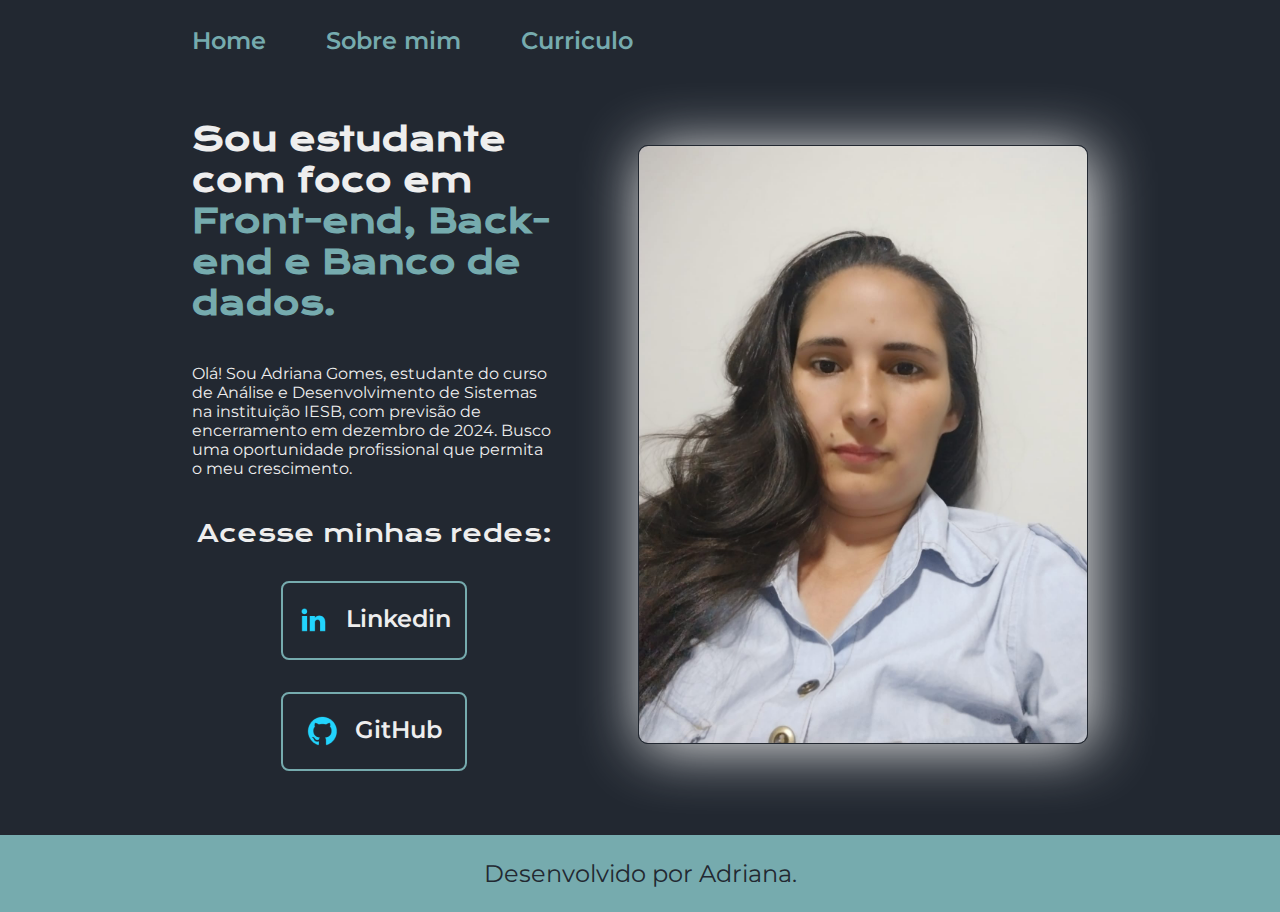
<file: index.html>
<!DOCTYPE html>
<html lang="pt-br">

<head>
    <meta charset="UTF-8">
    <meta http-equiv="X-UA-Compatible" content="IE=edge">
    <meta name="viewport" content="width=device-width, initial-scale=1.0">
    <title>Portifolio</title>
    <link rel="stylesheet" href="./style/style.css">
</head>

<body>
    <header class="cabecalho">
        <nav class="cabecalho__menu">
            <a class="cabecalho__menu__link" href="index.html">Home</a>
            <a class="cabecalho__menu__link" href="about.html">Sobre mim</a>
            <a class="cabecalho__menu__link" href="curriculo.html">Curriculo</a>
        </nav>
    </header>
    <main class="apresentacao">
        <section class="apresentacao__conteudo">
            <h1 class="apresentacao__conteudo__titulo">Sou estudante com foco em <strong 
            class="titulo-destaque"> Front-end, Back-end e Banco de dados.
            </strong></h1>
            <p class="apresentacao__conteudo__texto">Olá! Sou Adriana Gomes, estudante do curso de Análise e Desenvolvimento de Sistemas na instituição IESB, com previsão de encerramento em dezembro de 2024. Busco uma oportunidade profissional que permita o meu crescimento.</p>
            <div class="apresentacao__links">
                <h2 class="apresentacao__links__subtitulo">Acesse minhas redes:</h2>
                <a class="apresentacao__links__navegacao" href="https://linkedin.com/in/adriana-pimenta-0a956a268"><img src="./assets/linkedin.png">Linkedin</a>
                <a class="apresentacao__links__navegacao" href="https://github.com/AdrianaGomesPimenta"><img src="./assets/github.png">GitHub</a>
            </div>
        </section>
        <img class="apresentacao__imagem" src="./assets/img_Adriana.jpg" alt="Foto da Adriana">
    </main>
    <footer class="rodape">
        <p>Desenvolvido por Adriana.</p>
    </footer>
</body>

</html>
</file>
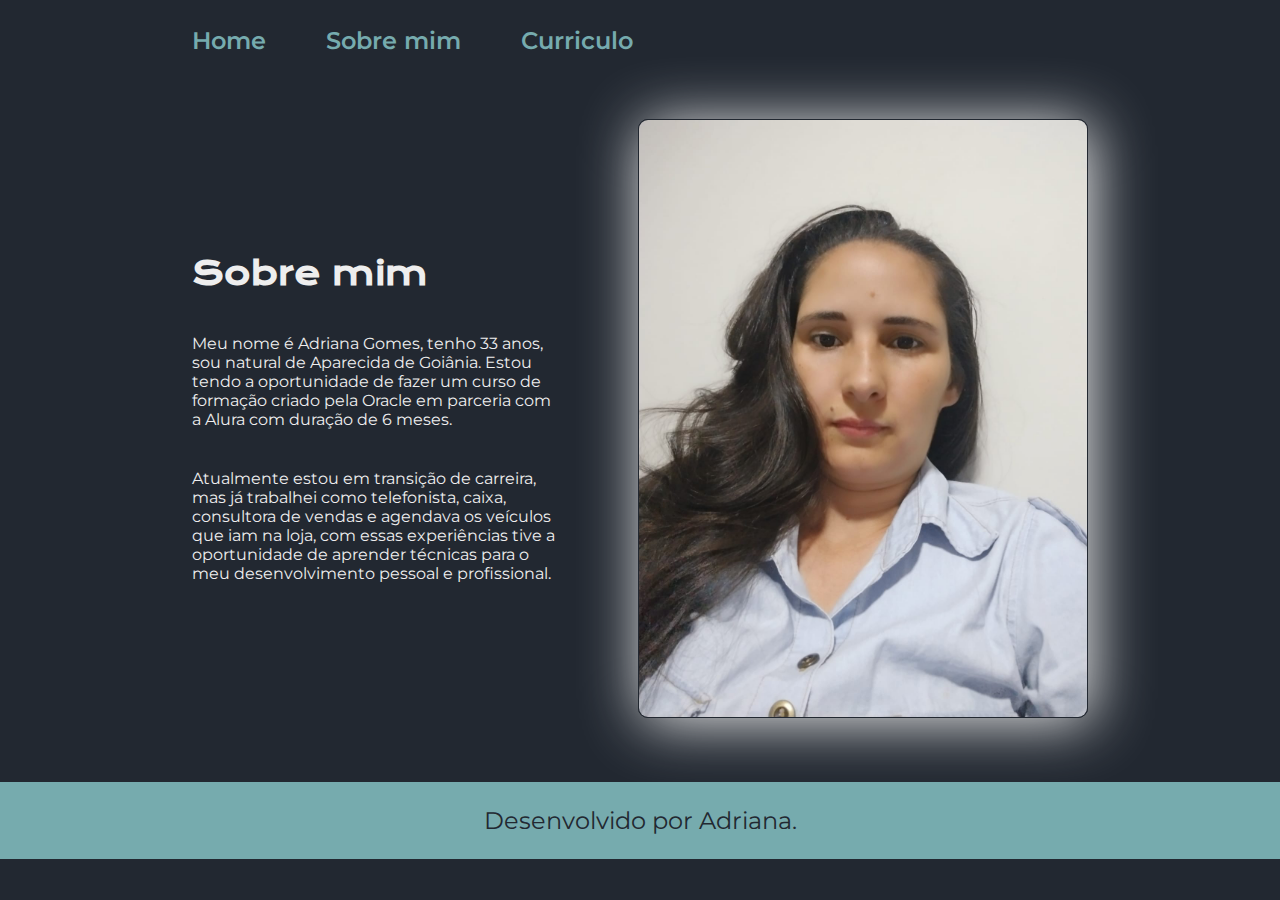
<file: about.html>
<!DOCTYPE html>
<html lang="pt-br">
<head>
    <meta charset="UTF-8">
    <meta http-equiv="X-UA-Compatible" content="IE=edge">
    <meta name="viewport" content="width=device-width, initial-scale=1.0">
    <title>Sobre mim</title>
    <link rel="stylesheet" href="./style/style.css">
</head>
<body>
    <header class="cabecalho">
        <nav class="cabecalho__menu">
            <a class="cabecalho__menu__link" href="index.html">Home</a>
            <a class="cabecalho__menu__link" href="about.html">Sobre mim</a>
            <a class="cabecalho__menu__link" href="curriculo.html">Curriculo</a>
        </nav>
    </header>
    <main class="apresentacao">
        <section class="apresentacao__conteudo">
            <h1 class="apresentacao__conteudo__titulo">Sobre mim</h1>
            <p class="apresentacao__conteudo__texto">Meu nome é Adriana Gomes, tenho 33 anos, sou natural de Aparecida de Goiânia. Estou tendo a oportunidade de fazer um curso de formação criado pela Oracle em parceria com a Alura com duração de 6 meses.</p>
            <p class="apresentacao__conteudo__texto">Atualmente estou em transição de carreira, mas já trabalhei como telefonista, caixa, consultora de vendas e  agendava os veículos que iam na loja, com essas experiências tive a oportunidade de aprender técnicas para o meu desenvolvimento pessoal e profissional. </p>
        </section>
        <img class="apresentacao__imagem" src="./assets/img_Adriana.jpg" alt="Foto da Adriana">
    </main>
    <footer class="rodape">
        <p>Desenvolvido por Adriana.</p>
    </footer>
</body>
</html>
</file>
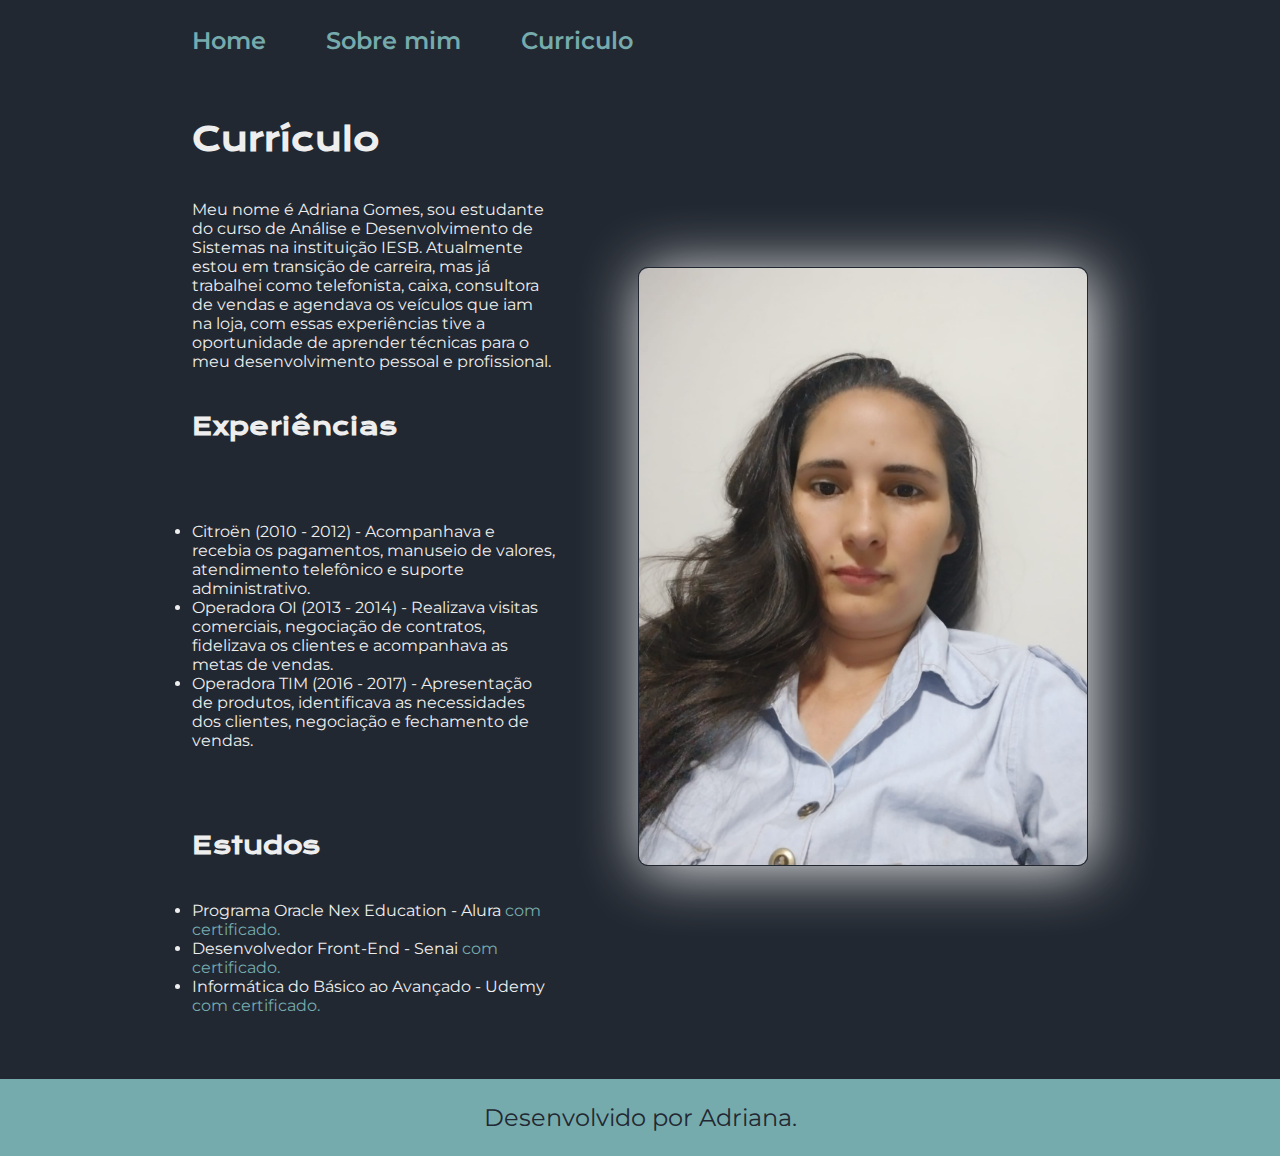
<file: curriculo.html>
<!DOCTYPE html>
<html lang="pt-br">
<head>
    <meta charset="UTF-8">
    <meta http-equiv="X-UA-Compatible" content="IE=edge">
    <meta name="viewport" content="width=device-width, initial-scale=1.0">
    <title>Curriculo</title>
    <link rel="stylesheet" href="./style/style.css">
</head>
<body>
    <header class="cabecalho">
        <nav class="cabecalho__menu">
            <a class="cabecalho__menu__link" href="index.html">Home</a>
            <a class="cabecalho__menu__link" href="about.html">Sobre mim</a>
            <a class="cabecalho__menu__link" href="curriculo.html">Curriculo</a>
        </nav>
    </header>
    
    <main class="apresentacao">
        <section class="apresentacao__conteudo">
            <h1 class="apresentacao__conteudo__titulo">Currículo</h1>
            <p class="apresentacao__conteudo__texto">
                Meu nome é Adriana Gomes, sou estudante do curso de Análise e Desenvolvimento de Sistemas na instituição IESB.
Atualmente estou em transição de carreira, mas já trabalhei como telefonista, caixa, consultora de vendas e agendava os veículos que iam na loja, com essas experiências tive a oportunidade de aprender técnicas para o meu desenvolvimento pessoal e profissional.

            </p>
            <h2 class="apresentacao__conteudo__titulo">Experiências</h2>
            <p class="apresentacao__conteudo__texto">
            <ul class="apresentacao__conteudo__texto">
                <li>Citroën (2010 - 2012) - Acompanhava e recebia os pagamentos, manuseio de valores, atendimento telefônico e suporte administrativo. </li>
                <li>Operadora OI (2013 - 2014) - Realizava visitas comerciais, negociação de contratos, fidelizava os clientes e acompanhava as metas de vendas. </li>
                <li>Operadora TIM (2016 - 2017) - Apresentação de produtos, identificava as necessidades dos clientes, negociação e fechamento de vendas.</li>
            </ul>
            </p>
            <h2 class="apresentacao__conteudo__titulo">Estudos</h2>
            <div class="apresentacao__conteudo__texto">
            <ul class="apresentacao__conteudo__texto">
                <li>Programa Oracle Nex Education - Alura <a href="linkdocertificado">com certificado.</a> </li>
                <li>Desenvolvedor Front-End - Senai <a href="linkdocertificado">com certificado.</a></li>
                <li>Informática do Básico ao Avançado - Udemy <a href="linkdocertificado">com certificado.</a></li>
            </ul>
            </div>    
        </section>
        <img class="apresentacao__imagem" src="./assets/img_Adriana.jpg" alt="Foto da Joana Santos programando">
    </main> 
    <footer class="rodape">
        <p>Desenvolvido por Adriana.</p>
    </footer>
</body>
</html>
</file>
<file: style/style.css>
@import url('https://fonts.googleapis.com/css2?family=Krona+One&family=Montserrat:wght@400;600&display=swap');

:root {
    --cor-primaria:#222831;
    --cor-secundaria:#EEEEEE;
    --cor-tercearia:#76ABAE;
    --cor-hover:#31363F;

    --fonte-primaria:'Krona One', sans-serif;
    --fonte-secundaria:'Montserrat', sans-serif;
}

*{
    margin: 0;
    padding: 0;
}

body{
    box-sizing: border-box;
    background-color: var(--cor-primaria);
    color: var(--cor-secundaria);
}

.cabecalho{
    padding: 2% 0% 0% 15%;
}

.cabecalho__menu{
    display: flex;
    gap: 60px;
}

.cabecalho__menu__link {
    font-family: var(--fonte-secundaria);
    font-size: 1.5rem;
    font-weight: 600;
    color: var(--cor-tercearia);
    text-decoration: none;

}

.apresentacao{
    padding: 5% 15%;
    display: flex;
    align-items: center;
    justify-content: space-between;
    gap: 82px;
}
.apresentacao__conteudo{
    width: 50%;
    display: flex;
    flex-direction: column;
    gap: 40px;
}

.apresentacao__conteudo__titulo{
    font-size: 2.25 rem;
    font-family: var(--fonte-primaria);
}

.titulo-destaque{
    color: var(--cor-tercearia);
}

.apresentacao__conteudo__texto{
    font-size: 1.5;
    font-family: var(--fonte-secundaria);
}

.apresentacao__conteudo__texto a{
    text-decoration: none;
    color: var(--cor-tercearia);
}

.apresentacao__links{
    display: flex;
    flex-direction: column;
    justify-content: space-between;
    align-items: center;
    gap: 32px;
}

.apresentacao__links__subtitulo{
    font-family: var(--fonte-primaria);
    font-weight: 400;
    font-size: 1.5rem;
}

.apresentacao__links__navegacao{
    display: flex;
    justify-content: center;
    gap:16px;
    border: 2px solid var(--cor-tercearia);
    width: 50%;
    text-align: center;
    border-radius: 8px;
    font-size: 1.5rem;
    font-weight: 600;
    padding: 21.5px 0;
    text-decoration: none;
    color: var(--cor-secundaria);
    font-family: var(--fonte-secundaria);
}

.apresentacao__links__link:hover {
    background-color: var(--cor-hover);
}

.apresentacao__imagem{
    width: 50%;
    border: 1px solid var(--cor-primaria);
    box-shadow: 4px 4px 60px var(--cor-secundaria);
    border-radius: 10px; 
}

.rodape{
    padding: 24px;
    color: var(--cor-primaria);
    background-color: var(--cor-tercearia);
    text-align: center;
    font-family: var(--fonte-secundaria);
    font-size: 1.5rem;
    font-weight: 400;
}

@media(max-width: 1200px) {
    .cabecalho{
        padding: 10%;
    }
    .cabecalho__menu{
        justify-content: center;
    }
    .apresentacao{
        flex-direction: column-reverse;
        padding: 5%;
    }
    .apresentacao__conteudo{
        width: auto;
    }
}
</file>
